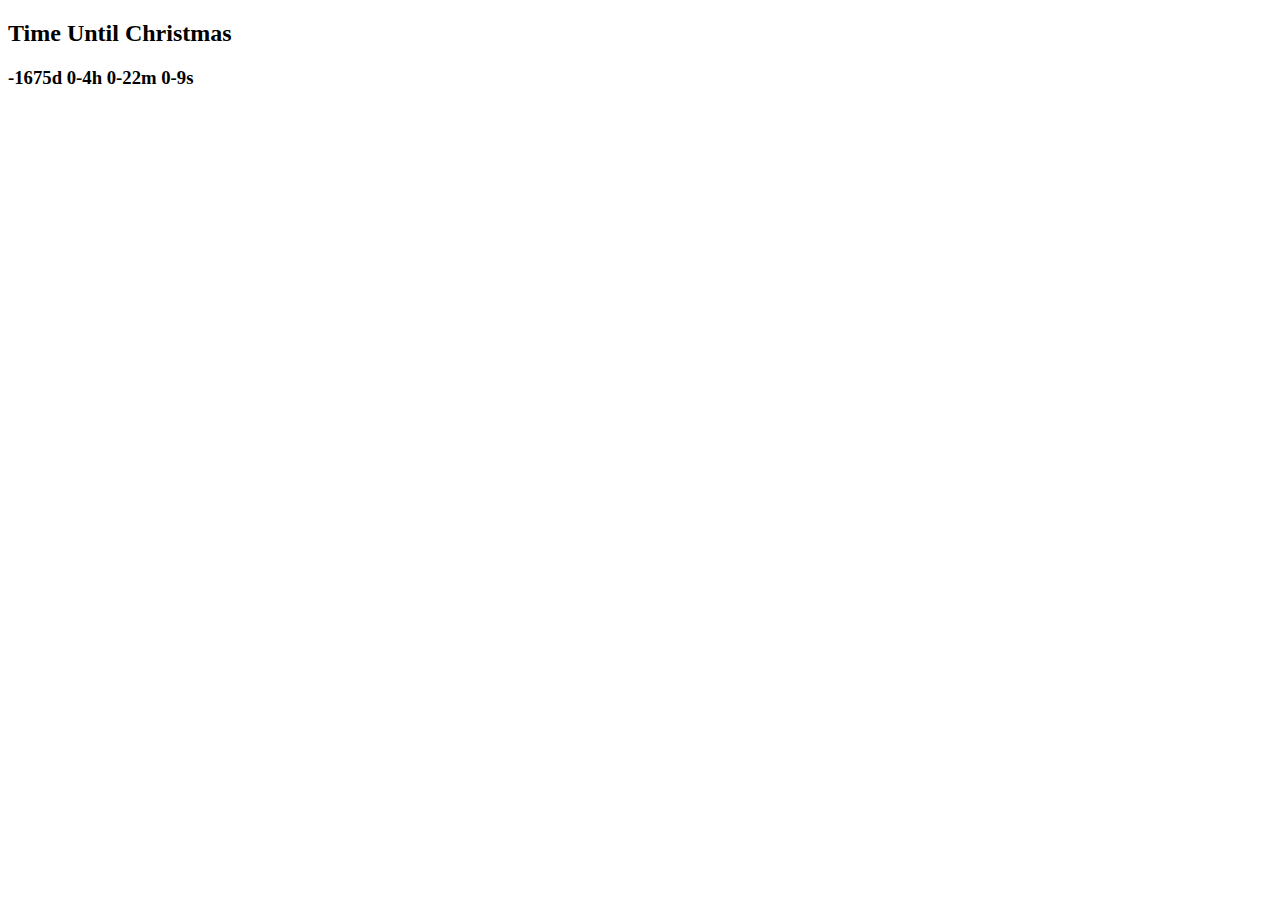
<file: Challenge#3/index.html>
<!DOCTYPE html>
<html lang="en">
  <head>
    <meta charset="UTF-8" />
    <meta name="viewport" content="width=device-width, initial-scale=1.0" />
    <title>Challenge #3</title>
  </head>
  <body>
    <div class="clockContainer">
      <h2>Time Until Christmas</h2>
      <h3></h3>
    </div>
    <script src="index.js"></script>
  </body>
</html>
</file>
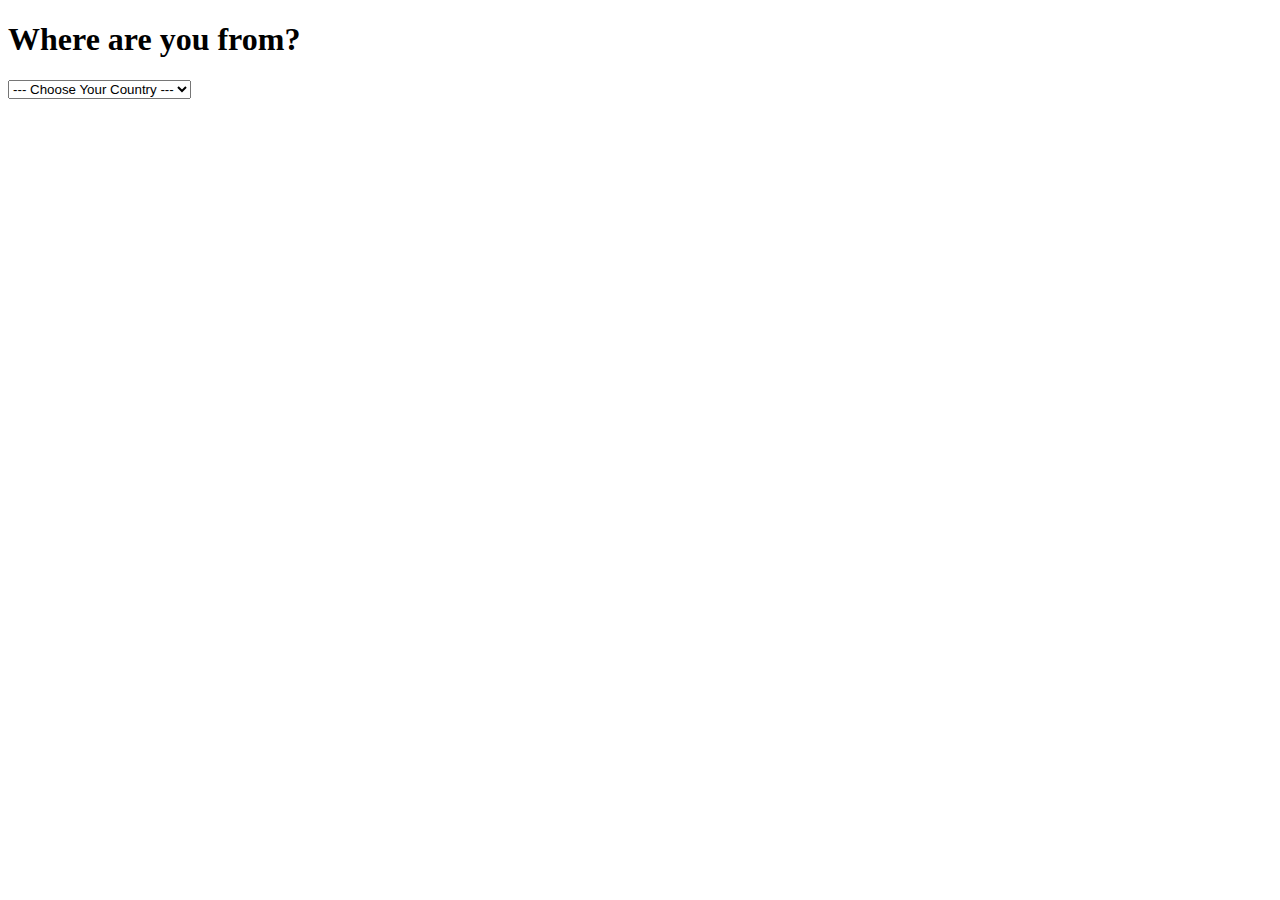
<file: Challenge#4/index.html>
<!DOCTYPE html>
<html lang="en">
  <head>
    <meta charset="UTF-8" />
    <meta name="viewport" content="width=device-width, initial-scale=1.0" />
    <title>Challenge #4</title>
  </head>
  <body>
    <h1>Where are you from?</h1>
    <select class="js-country">
      <option value="">--- Choose Your Country ---</option>
      <option value="Korea">Korea</option>
      <option value="Greece">Greece</option>
      <option value="Turkey">Turkey</option>
      <option value="Finland">Finland</option>
    </select>
    <script src="index.js"></script>
  </body>
</html>
</file>
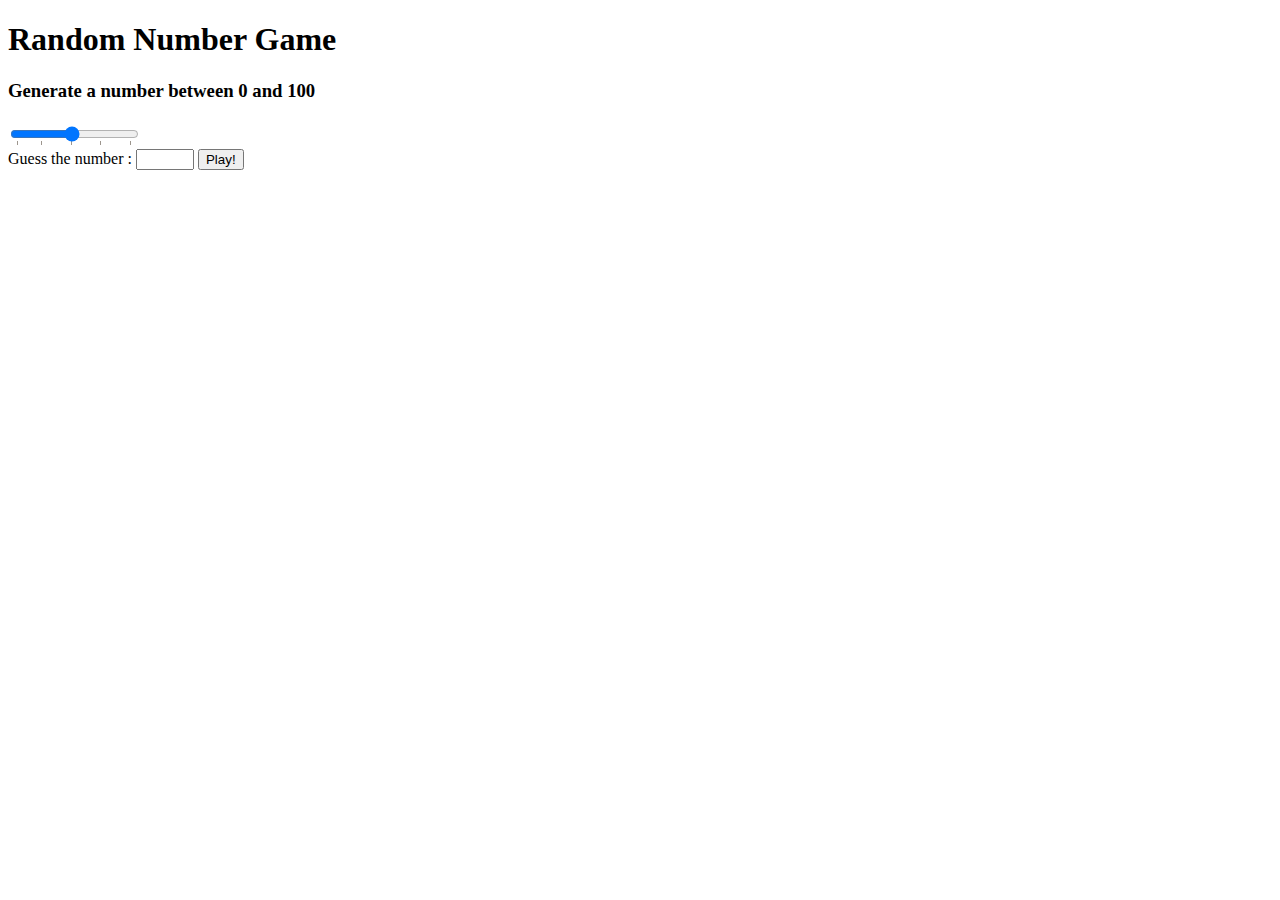
<file: Challenge#6/index.html>
<!DOCTYPE html>
<html lang="en">
  <head>
    <meta charset="UTF-8" />
    <title>Challenge #6</title>
  </head>
  <body>
    <div>
      <h1>Random Number Game</h1>
      <h3 class="subtitle"></h3>
    </div>
    <div>
      <input
        class="js-range"
        type="range"
        min="10"
        max="200"
        step="5"
        value="100"
        list="steplist"
      />
      <datalist id="steplist">
        <option>10</option>
        <option>50</option>
        <option>100</option>
        <option>150</option>
        <option>200</option>
      </datalist>
    </div>
    <div>
      <form class="value-input">
        <span>Guess the number : </span>
        <input type="number" class="js-value" value="" style="width: 50px" />
        <button class="playBtn">Play!</button>
      </form>
      <span class="message"> </span>
      <h2 class="result"></h2>
    </div>
    <script src="index.js"></script>
  </body>
</html>
</file>
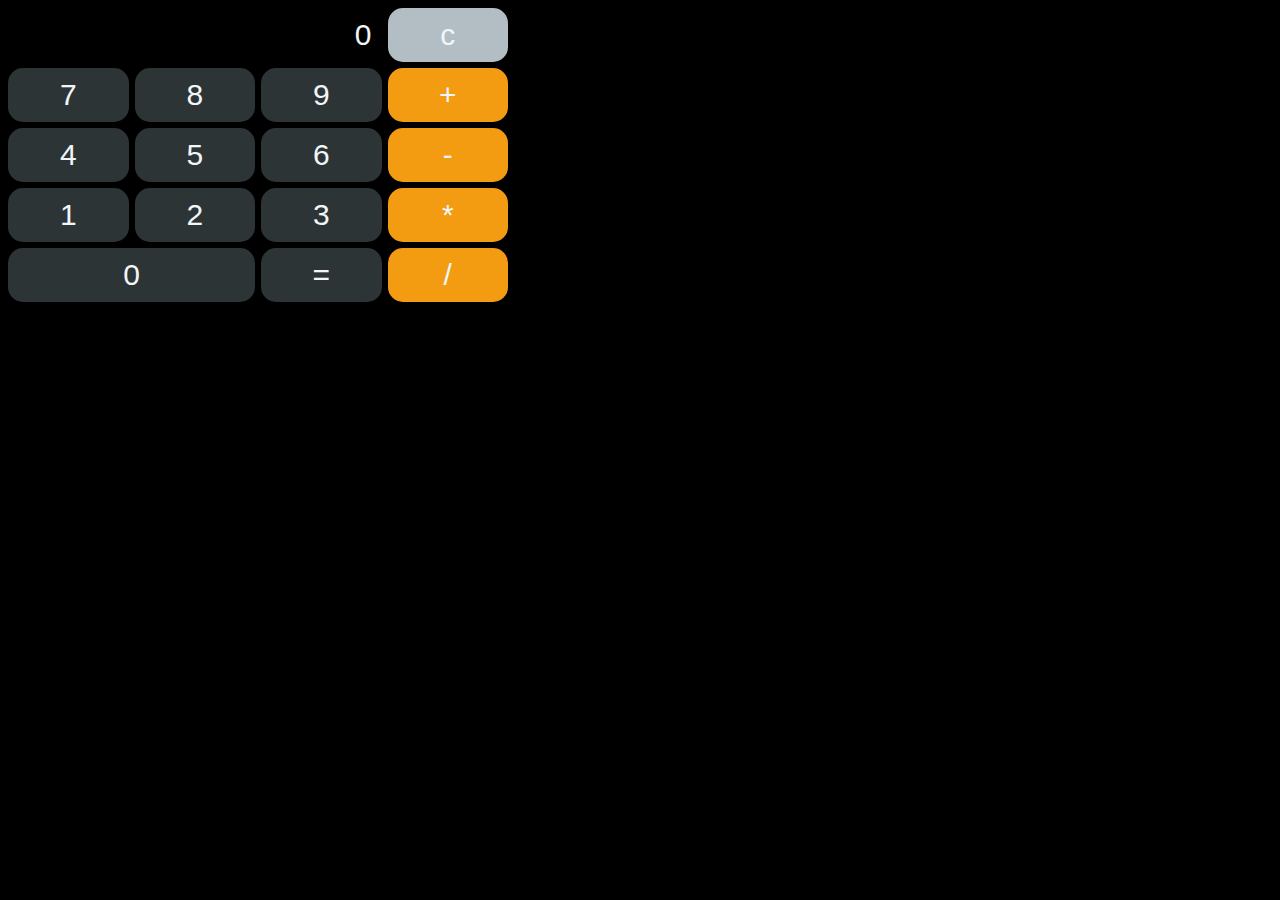
<file: Challenge#7/index.html>
<!DOCTYPE html>
<html lang="en">
  <head>
    <meta charset="UTF-8" />
    <meta name="viewport" content="width=device-width, initial-scale=1.0" />
    <link rel="stylesheet" href="styles.css" />
    <title>Challenge #7</title>
  </head>
  <body>
    <div class="calculator">
      <div class="result"></div>
      <div class="reset">c</div>
      <div class="number">7</div>
      <div class="number">8</div>
      <div class="number">9</div>
      <div class="operator">+</div>
      <div class="number">4</div>
      <div class="number">5</div>
      <div class="number">6</div>
      <div class="operator">-</div>
      <div class="number">1</div>
      <div class="number">2</div>
      <div class="number">3</div>
      <div class="operator">*</div>
      <div class="number zero">0</div>
      <div class="equal">=</div>
      <div class="operator">/</div>
    </div>
    <script src="index.js"></script>
  </body>
</html>
</file>
<file: Challenge#7/styles.css>
body {
  font-family: sans-serif;
  background-color: black;
}

.calculator {
  display: grid;
  grid-template-columns: repeat(4, 1fr);
  grid-template-rows: repeat(5, 1fr);
  gap: 6px;
  width: 500px;
}

.calculator * {
  color: #f1f6f9;
  font-size: 30px;
  border-radius: 15px;
  display: flex;
  justify-content: center;
  align-items: center;
  padding: 10px;
}

div.result {
  grid-column: 1 / span 3;
  justify-content: flex-end;
}

.result {
  grid-column: 1 / 4;
  justify-content: flex-end;
}

.zero {
  grid-column: 1 / span 2;
}

.reset {
  background-color: #b2bec3;
}

.equal,
.number {
  background-color: #2d3436;
}

.operator {
  background-color: #f39c12;
}
</file>
